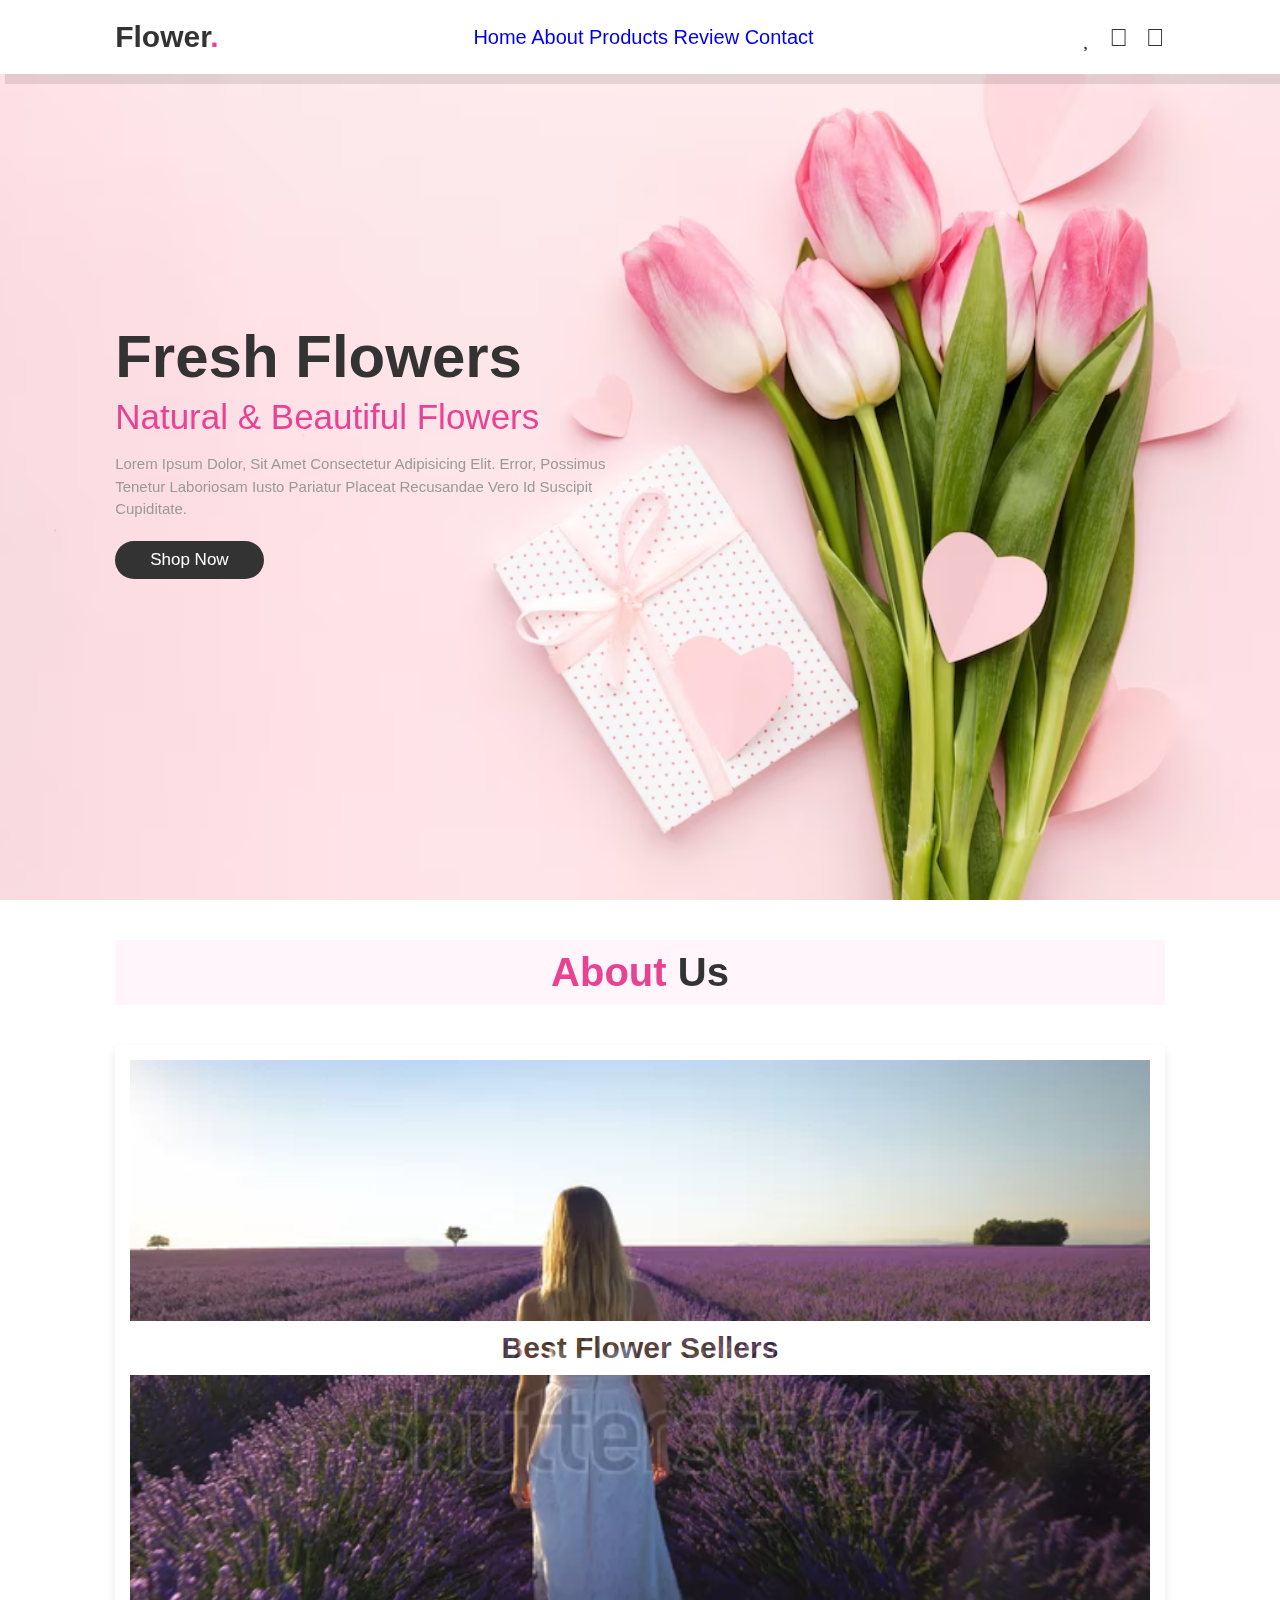
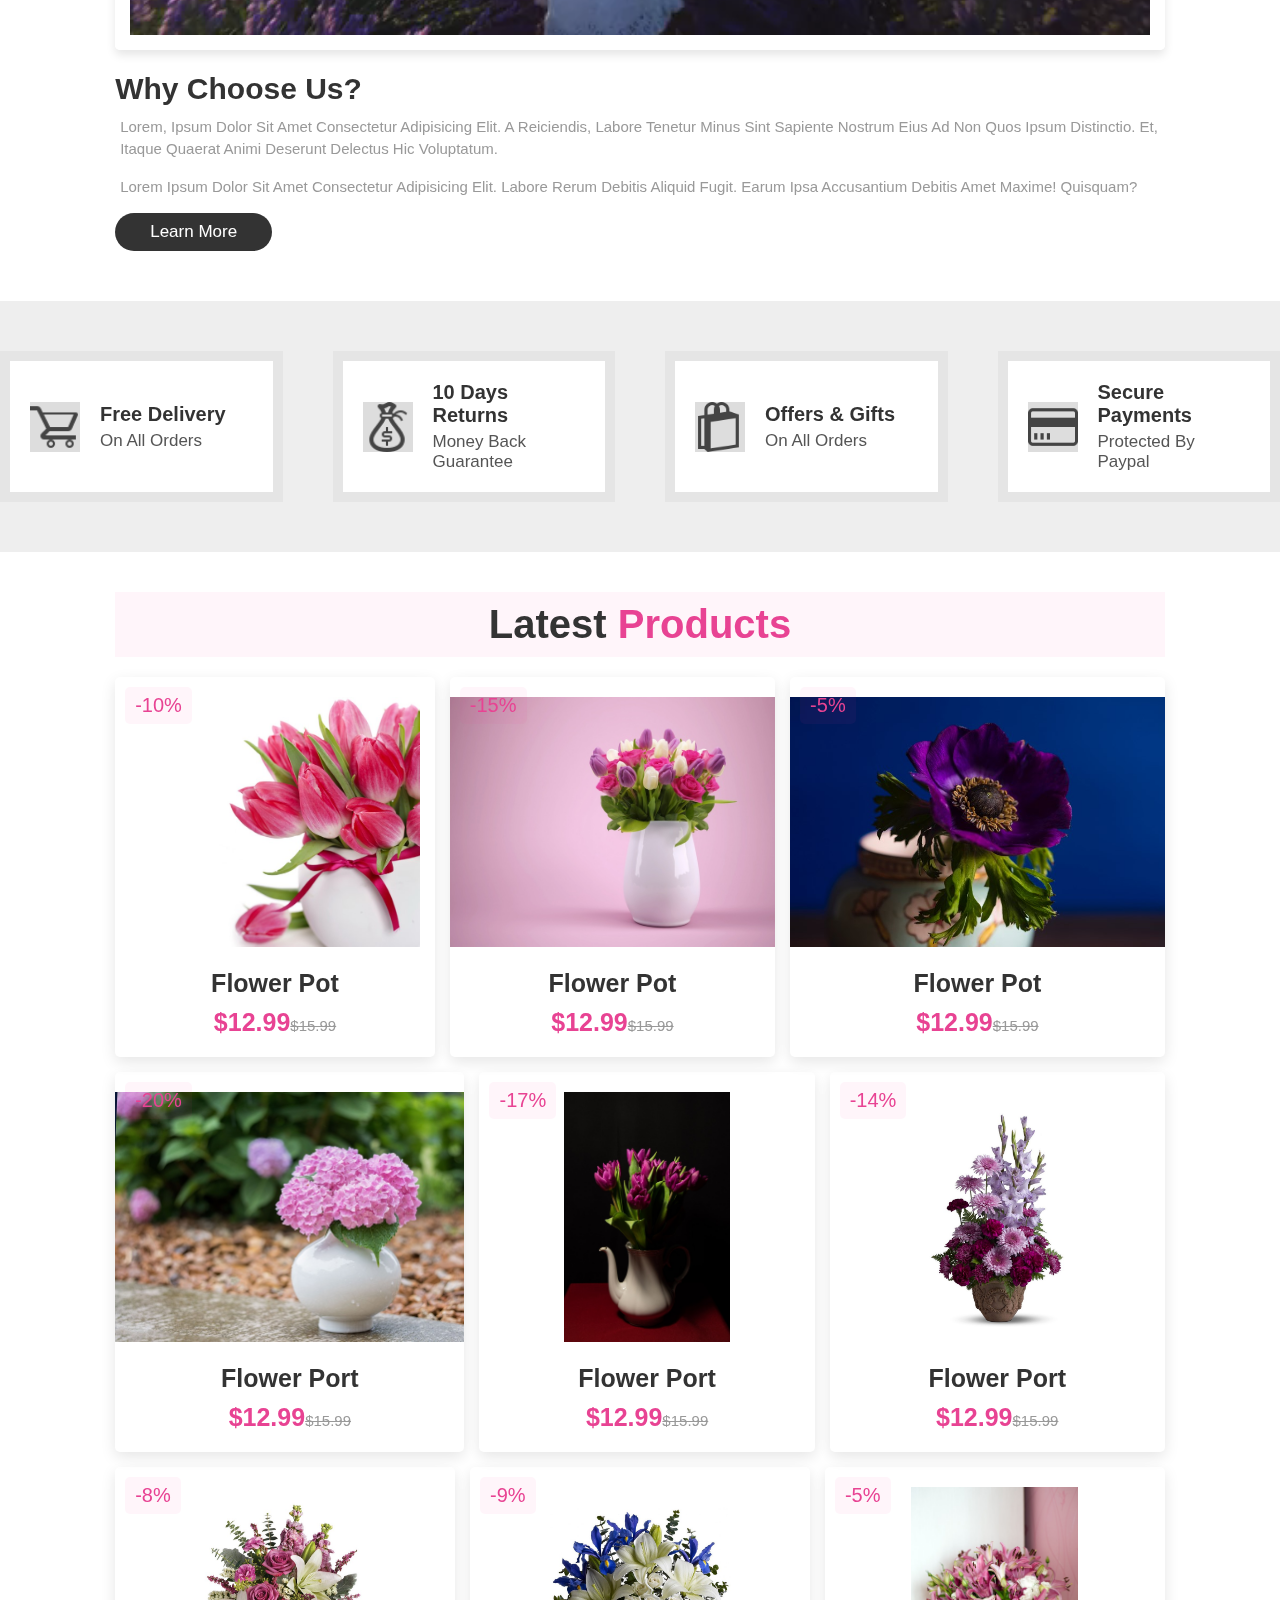
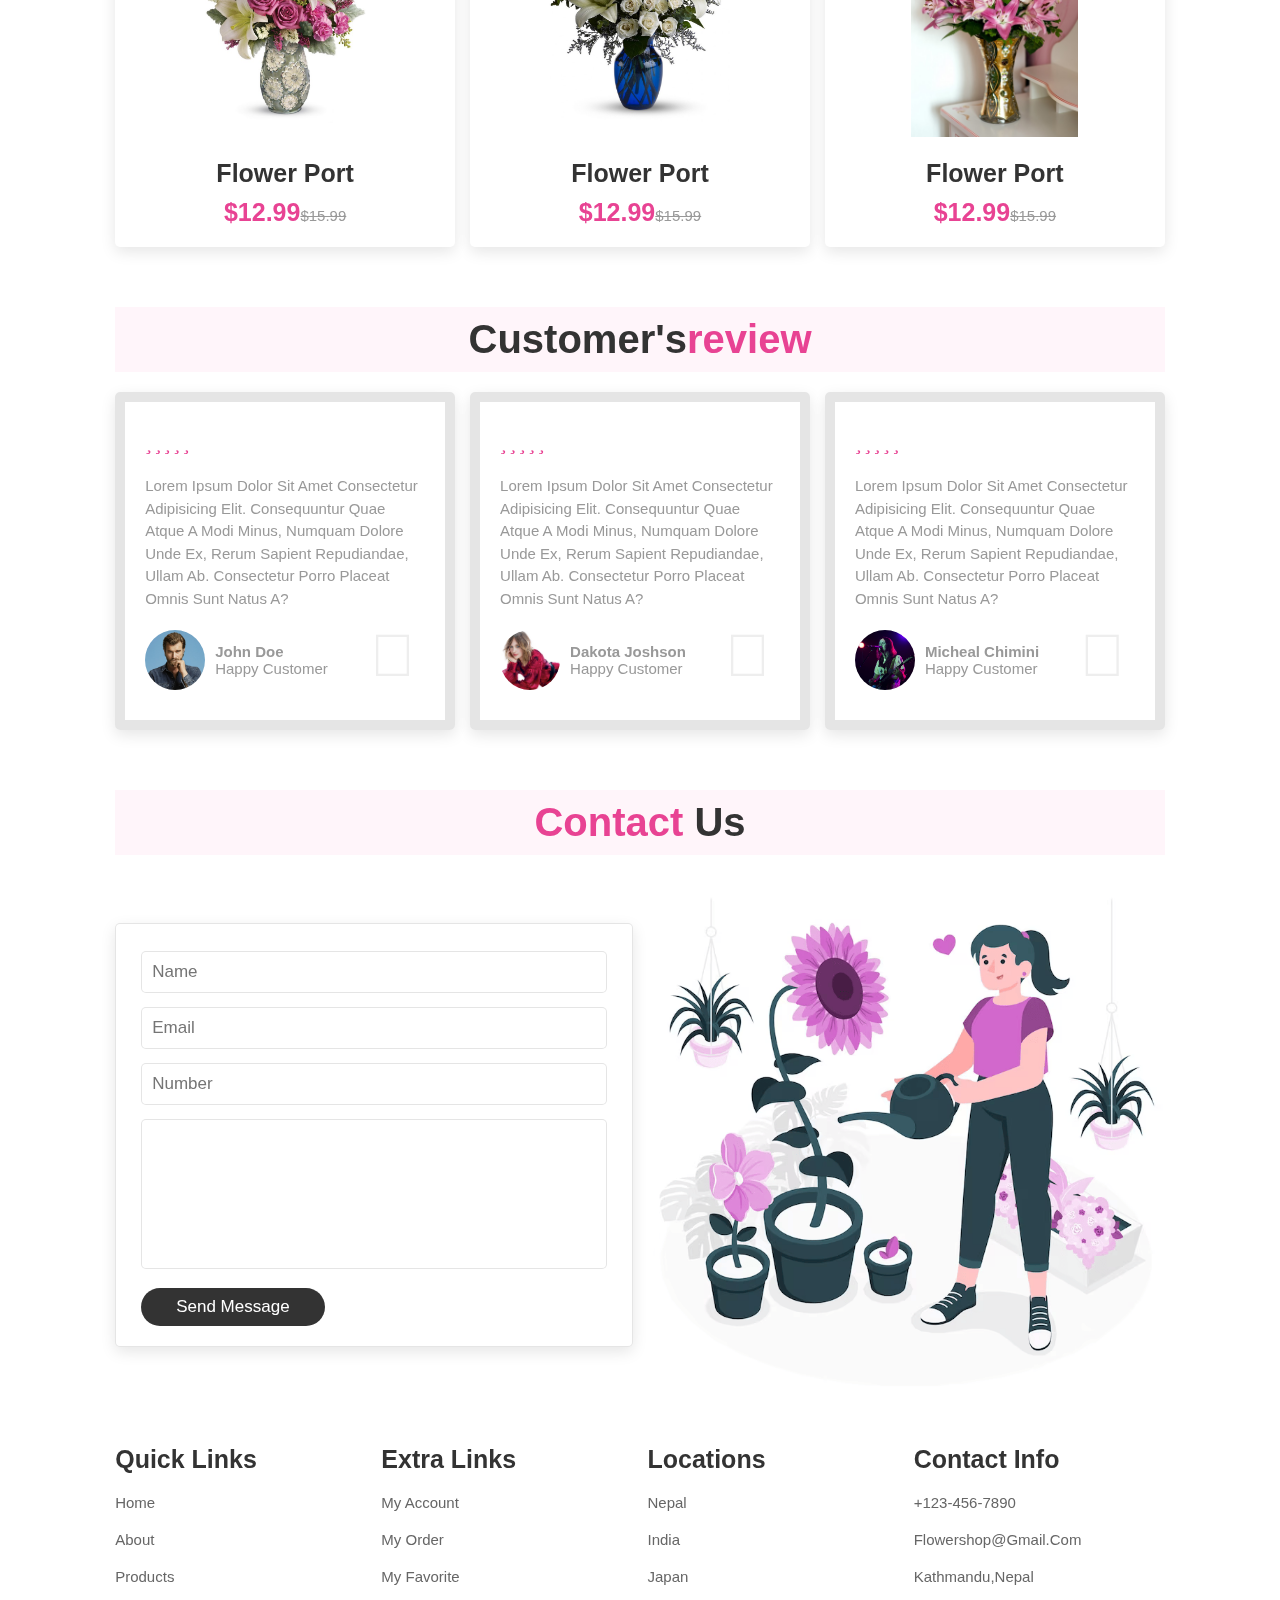
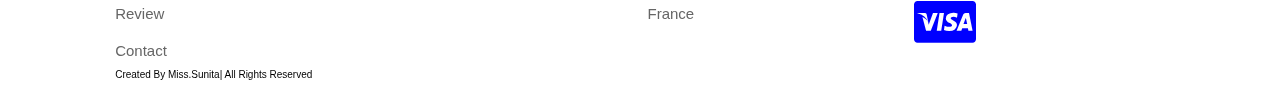
<file: index.html>
<!DOCTYPE html>
<html lang="en">
<head>
    <meta charset="UTF-8">
    <meta name="viewport" content="width=device-width, initial-scale=1.0">
    <title>Flower Shop</title>

    <!--font awesome cdn link-->
    <link rel="stylesheet" href="https://cdnjs.cloudflare.com/ajax/libs/font-awesome/6.4.2/css/all.min.css" integrity="sha512-z3gLpd7yknf1YoNbCzqRKc4qyor8gaKU1qmn+CShxbuBusANI9QpRohGBreCFkKxLhei6S9CQXFEbbKuqLg0DA==" 
    crossorigin="anonymous" referrerpolicy="no-referrer" />
    <link rel='stylesheet' 
    href='https://cdnjs.cloudflare.com/ajax/libs/font-awesome/4.7.0/css/font-awesome.min.css'>

    <!--custom css file link-->
    <link rel="stylesheet" href="style.css">
</head>
<body>
    <!--header section starts-->
    <header>
        <input type="checkbox" name="" id="toggler">
        <label for="toggler" class="fas fa-bars"></label>

        <a href="#" class="logo">Flower<span>.</span></a>

        <nav class="navbar">
            <a href="#home"> Home</a>
            <a href="#about"> About</a>
            <a href="#products"> products</a>
            <a href="#review"> review</a>
            <a href="#contact"> contact</a>
            
        </nav>

        <div class="icons">
            <a href="#" class="fas fa-heart"></a>
            <a href="#" class="fas fa-shopping-cart"></a>
            <a href="#" class="fas fa-user"></a>
            

        </div>


    </header>

    <!--header section ends-->
    
    <!--Home section starts-->
    <section class="home" id="home">

        <div class="content">
            <h3>Fresh Flowers</h3>
            <span>Natural & Beautiful Flowers</span>
            <p>Lorem ipsum dolor, sit amet consectetur adipisicing elit. Error, 
                possimus tenetur laboriosam iusto pariatur placeat recusandae vero 
                id suscipit cupiditate.</p>
            <a href="#" class="btn">Shop Now</a>

        </div>

    </section>


    <!--Home section ends-->

    <!--About section starts-->
    <section class="about" id="about">

        <h1 class="heading"><span>About</span> us</h1>

        <div class="row">
            <div class="video-container">
                <video src="images/video1.webm" loop autoplay muted></video>
                <h3>Best flower sellers</h3>
            </div>
            <div class="content">
                <h3>Why choose us?</h3>
                <p>Lorem, ipsum dolor sit amet consectetur adipisicing elit. 
                    A reiciendis, labore tenetur minus sint sapiente nostrum eius ad 
                    non quos ipsum distinctio.
                     Et, itaque quaerat animi deserunt delectus hic voluptatum.</p>
                <p>Lorem ipsum dolor sit amet consectetur adipisicing elit. 
                    Labore rerum debitis aliquid fugit. 
                    Earum ipsa accusantium debitis amet maxime! Quisquam?</p>
                <a href="#" class="btn">Learn More</a>
            </div>
        </div>
    </section>
    <!--About section ends-->

    <!--Icons section start-->
    <div class="icons-container">
        <div class="icons">
            <img src="images/cart.png" alt="">
            <div class="info">
                <h3>Free delivery</h3>
                <span>on all orders</span>
            </div>
        </div>

        <div class="icons">
            <img src="images/return.png" alt="">
            <div class="info">
                <h3>10 days returns</h3>
                <span>money back guarantee</span>
            </div>
        </div>

        <div class="icons">
            <img src="images/gift.png" alt="">
            <div class="info">
                <h3>offers & gifts</h3>
                <span>on all orders</span>
            </div>
        </div>

        <div class="icons">
            <img src="images/pay.png" alt="">
            <div class="info">
                <h3>Secure payments</h3>
                <span>protected by paypal</span>
            </div>
        </div>
    </div>

    <!--Icons section ends-->
    
    <!--products section starts-->
    <section class="products" id="products">

        <h1 class="heading">Latest<span> Products</span></h1>

            <div class="box-container">
                <div class="box">
                    <span class="discount">-10%</span>
                    <div class="image">
                        <img src="images/vase1.jpg" alt="">
                        <div class="icons">
                            <a href="#" class="fas fa-heart"> </a>
                            <a href="#" class="cart-btn">add to cart </a>
                            <a href="#" class="fas fa-share"></a>

                        </div>
                    </div>
                        <div class="content">
                            <h3>Flower pot</h3>
                            <div class="price">$12.99<span>$15.99</span></div>
                        </div>
                </div>

                <div class="box">
                    <span class="discount">-15%</span>
                    <div class="image">
                        <img src="images/vase2.jpg" alt="">
                        <div class="icons">
                            <a href="#" class="fas fa-heart"> </a>
                            <a href="#" class="cart-btn"> add to cart</a>
                            <a href="#" class="fas fa-share"></a>

                        </div>
                    </div>
                        <div class="content">
                            <h3>Flower pot</h3>
                            <div class="price">$12.99<span>$15.99</span></div>
                        </div>
                </div>

                <div class="box">
                    <span class="discount">-5%</span>
                    <div class="image">
                        <img src="images/vase3.jpg" alt="">
                        <div class="icons">
                            <a href="#" class="fas fa-heart"> </a>
                            <a href="#" class="cart-btn"> add to cart</a>
                            <a href="#" class="fas fa-share"></a>

                        </div>
                    </div>
                        <div class="content">
                            <h3>Flower pot</h3>
                            <div class="price">$12.99<span>$15.99</span></div>
                        </div>
                </div>

                <div class="box">
                    <span class="discount">-20%</span>
                    <div class="image">
                        <img src="images/vase4.jpg" alt="">
                        <div class="icons">
                            <a href="#" class="fas fa-heart"> </a>
                            <a href="#" class="cart-btn">add to cart </a>
                            <a href="#" class="fas fa-share"></a>

                        </div>
                    </div>
                        <div class="content">
                            <h3>Flower port</h3>
                            <div class="price">$12.99<span>$15.99</span></div>
                        </div>
                </div>

                <div class="box">
                    <span class="discount">-17%</span>
                    <div class="image">
                        <img src="images/vase5.jpg" alt="">
                        <div class="icons">
                            <a href="#" class="fas fa-heart"> </a>
                            <a href="#" class="cart-btn"> add to cart</a>
                            <a href="#" class="fas fa-share"></a>

                        </div>
                    </div>
                        <div class="content">
                            <h3>Flower port</h3>
                            <div class="price">$12.99<span>$15.99</span></div>
                        </div>
                </div>

                <div class="box">
                    <span class="discount">-14%</span>
                    <div class="image">
                        <img src="images/vase6.jpg" alt="">
                        <div class="icons">
                            <a href="#" class="fas fa-heart"> </a>
                            <a href="#" class="cart-btn"> add to cart</a>
                            <a href="#" class="fas fa-share"></a>

                        </div>
                    </div>
                        <div class="content">
                            <h3>Flower port</h3>
                            <div class="price">$12.99<span>$15.99</span></div>
                        </div>
                </div>

                <div class="box">
                    <span class="discount">-8%</span>
                    <div class="image">
                        <img src="images/vase7.jpg" alt="">
                        <div class="icons">
                            <a href="#" class="fas fa-heart"> </a>
                            <a href="#" class="cart-btn"> add to cart</a>
                            <a href="#" class="fas fa-share"></a>

                        </div>
                    </div>
                        <div class="content">
                            <h3>Flower port</h3>
                            <div class="price">$12.99<span>$15.99</span></div>
                        </div>
                </div>
                <div class="box">
                    <span class="discount">-9%</span>
                    <div class="image">
                        <img src="images/vase8.jpg" alt="">
                        <div class="icons">
                            <a href="#" class="fas fa-heart"> </a>
                            <a href="#" class="cart-btn">add to cart </a>
                            <a href="#" class="fas fa-share"></a>

                        </div>
                    </div>
                        <div class="content">
                            <h3>Flower port</h3>
                            <div class="price">$12.99<span>$15.99</span></div>
                        </div>
                </div>

                <div class="box">
                    <span class="discount">-5%</span>
                    <div class="image">
                        <img src="images/vase9.jpg" alt="">
                        <div class="icons">
                            <a href="#" class="fas fa-heart"> </a>
                            <a href="#" class="cart-btn">add to cart </a>
                            <a href="#" class="fas fa-share"></a>

                        </div>
                    </div>
                        <div class="content">
                            <h3>Flower port</h3>
                            <div class="price">$12.99<span>$15.99</span></div>
                        </div>
                </div>
            </div>
    </section>


    <!--products section ends-->


    <!--review section starts-->
    
    <section class="review" id="review">
        <h1 class="heading">customer's<span>review</span></h1>

        <div class="box-container">
            <div class="box">
                <div class="stars">
                    <i class="fas fa-star"></i>
                    <i class="fas fa-star"></i>
                    <i class="fas fa-star"></i>
                    <i class="fas fa-star"></i>
                    <i class="fas fa-star"></i>
                </div>
                <p>Lorem ipsum dolor sit amet consectetur adipisicing elit. Consequuntur 
                    quae atque a modi minus, numquam dolore unde ex, rerum sapient repudiandae, ullam ab. 
                    Consectetur porro placeat omnis sunt natus a?</p>

                    <div class="user">
                        <img src="images/review1.jpg" alt="">
                        <div class="user-info">
                            <h3>john doe</h3>
                            <span>happy customer</span>
                        </div>
                    </div>
                    <span class="fas fa-quote-right"></span>
            </div>
            <div class="box">
                <div class="stars">
                    <i class="fas fa-star"></i>
                    <i class="fas fa-star"></i>
                    <i class="fas fa-star"></i>
                    <i class="fas fa-star"></i>
                    <i class="fas fa-star"></i>
                </div>
                <p>Lorem ipsum dolor sit amet consectetur adipisicing elit. Consequuntur 
                    quae atque a modi minus, numquam dolore unde ex, rerum sapient repudiandae, ullam ab. 
                    Consectetur porro placeat omnis sunt natus a?</p>

                    <div class="user">
                        <img src="images/review4.jpg" alt="">
                        <div class="user-info">
                            <h3>Dakota Joshson</h3>
                            <span>happy customer</span>
                        </div>
                    </div>
                    <span class="fas fa-quote-right"></span>
            </div>
            <div class="box">
                <div class="stars">
                    <i class="fas fa-star"></i>
                    <i class="fas fa-star"></i>
                    <i class="fas fa-star"></i>
                    <i class="fas fa-star"></i>
                    <i class="fas fa-star"></i>
                </div>
                <p>Lorem ipsum dolor sit amet consectetur adipisicing elit. Consequuntur 
                    quae atque a modi minus, numquam dolore unde ex, rerum sapient repudiandae, ullam ab. 
                    Consectetur porro placeat omnis sunt natus a?</p>

                    <div class="user">
                        <img src="images/review2.jpg" alt="">
                        <div class="user-info">
                            <h3>Micheal chimini</h3>
                            <span>happy customer</span>
                        </div>
                    </div>
                    <span class="fas fa-quote-right"></span>
            </div>
        </div>
    </section>

    <!--review section ends-->

    <!--contact section starts-->
 <section class="contact" id="contact">
    <h1 class="heading"><span>contact</span> us</h1>

        <div class="row">
            <form action="">
                <input type="text" placeholder="Name" class="box">
                <input type="email" placeholder="Email" class="box">
                <input type="number" placeholder="Number" class="box">
                <textarea name="" class="box" placeholder="message" id="" cols="30" rows="10">
                </textarea>
                <input type="submit" value="send message" class="btn">
            </form>
            <div class="image">
                <img src="images/watering.png" alt="">
            </div>
        </div>
 </section>

    <!--contact section ends-->

    <!--footer section starts-->

    <section class="footer">

    <div class="box-container">
        <div class="box">
            <h3>quick links</h3>
            <a href="#"> home</a>
            <a href="#"> about</a>
            <a href="#"> products</a>
            <a href="#"> review</a>
            <a href="#"> contact</a>
        </div>

        <div class="box">
            <h3>extra links</h3>
            <a href="#">my account</a>
            <a href="#">my order</a>
            <a href="#">my favorite</a>
            
        </div>

        <div class="box">
            <h3>locations</h3>
            <a href="#">Nepal </a>
            <a href="#">India</a>
            <a href="#">Japan</a>
            <a href="#">France</a>
      
        </div>

        <div class="box">
            <h3>contact info</h3>
            <a href="#">+123-456-7890</a>
            <a href="#">flowershop@gmail.com</a>
            <a href="#">Kathmandu,Nepal</a>
            <i class='fa fa-cc-visa' style="font-size:48px;color:blue"></i>
            <i class="fa-brands fa-cc-paypal"style="font-size:48px;color:blue;" ></i>
            <i class="fa-brands fa-cc-mastercard"style="font-size:48px;color:blue;" ></i>
           
        </div>
    </div>

        <div class="credit">created by<span> Miss.sunita</span>| all rights reserved</div>
    </section>
    <!--footer section starts-->

</body>
</html>
</file>
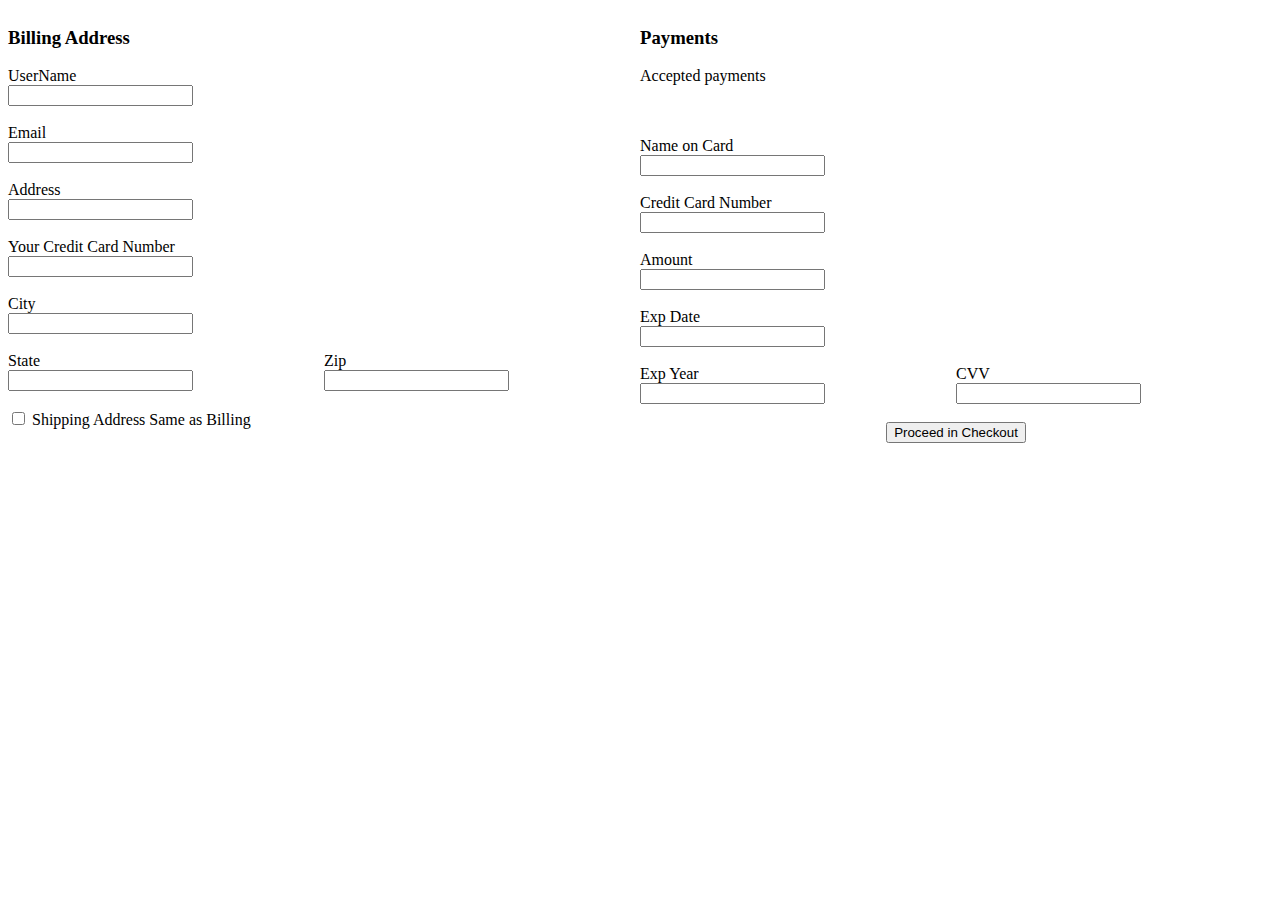
<file: form/bank.html>
<!DOCTYPE html>
<html lang="en">
<head>
    <meta charset="UTF-8">
    <meta name="viewport" content="width=device-width, initial-scale=1.0">
    <title>Bank Login Form</title>
    <link rel="stylesheet" href="https://cdnjs.cloudflare.com/ajax/libs/font-awesome/6.4.2/css/all.min.css" integrity="sha512-z3gLpd7yknf1YoNbCzqRKc4qyor8gaKU1qmn+CShxbuBusANI9QpRohGBreCFkKxLhei6S9CQXFEbbKuqLg0DA==" 
    crossorigin="anonymous" referrerpolicy="no-referrer" />
    <link rel="stylesheet" href="style.css">
</head>
<body>
    <div class="main">
        
        <div class="col1">
            <h3>Billing Address</h3>
            <form action="">
                <div class="name">
                <label for="name"><i class="fas fa-user"></i> UserName </label><br>
                <input type="text"><br><br>
                </div>
                
                <div class="email">
                <label for="email"><i class="fas fa-envelope"></i> Email</label><br>
                <input type="text"><br><br>
                </div>

                <div class="address">
                <label for="address"><i class="fas fa-address-card"></i> Address</label><br>
                <input type="text" ><br><br>
                </div>

                <div class="card">
                <label for="Card"> Your Credit Card Number</label><br>
                <input type="number"><br><br>
                </div>

                <div class="city">
                <label for="city"><i class="fas fa-city"></i> City</label><br>
                <input type="text" ><br><br> 
                </div>

                <div class="stateZip">
                    <div class="state">
                        <label for="state"> State </label><br>
                        <input type="text">

                    </div>

                    <div class="Zip">
                        <label for="Zip"> Zip</label><br>
                        <input type="number"><br><br>
                    </div>

                </div>

                <input type="checkbox">
                <label>Shipping Address Same as Billing</label><br><br>

                </div>
            </form>
           

        </div>
        <div class="col2">
            <h3>Payments</h3>
            <label for="accepted payments">Accepted payments</label><br>
            <i class='fa fa-cc-visa' style="font-size:30px;color:blue"></i>
            <i class="fa-brands fa-cc-paypal"style="font-size:30px;color:blue;" ></i>
            <i class="fa-brands fa-cc-mastercard"style="font-size:30px;color:blue;" ></i>
           <br><br>


           <label for="">Name on Card</label><br>
           <input type="text" name="" id=""><br><br>


           <label for="">Credit Card Number</label><br>
           <input type="number" name="" id=""><br><br>


           <label>Amount</label><br>
           <input type="number" name="" id=""><br><br>


           <label for="">Exp Date</label><br>
           <input type="number" name="" id=""><br><br>

           <div class="exp">
            <div class="expire">
                <label for="">Exp Year</label><br>
                <input type="number" name="" id=""><br><br>
            </div>

            <div class="cvv">
                <label for="">CVV</label><br>
                <input type="number" name="" id=""><br><br>
                
            </div>
           </div>

        </div>
        <br>

        
        
    </div>
    <div class="proceed">
        <input type="submit" value="Proceed in Checkout">
    </div>
</body>
</html>
</file>
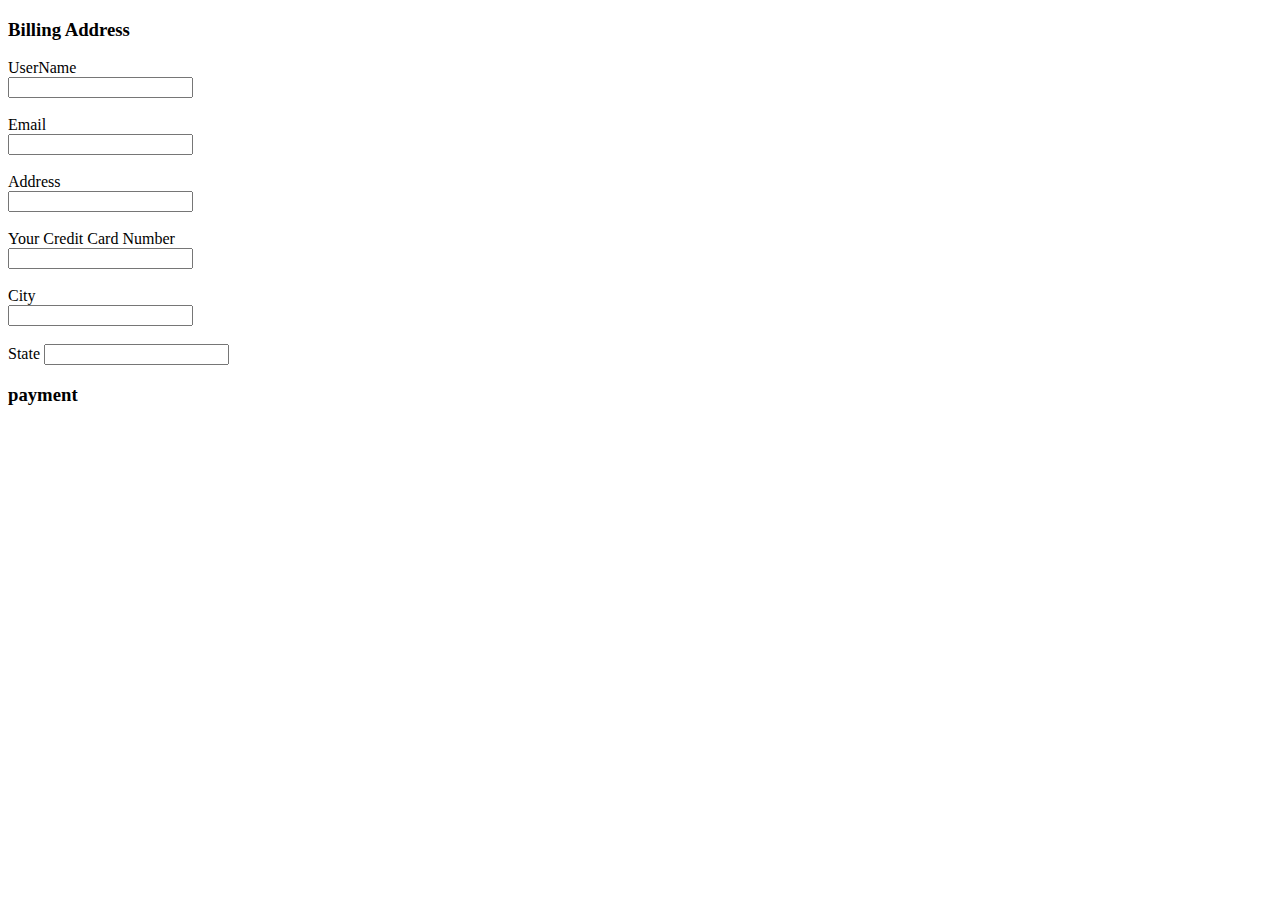
<file: form/BankForm.html>
<!DOCTYPE html>
<html lang="en">
<head>
    <meta charset="UTF-8">
    <meta name="viewport" content="width=device-width, initial-scale=1.0">
    <title>Form</title>

    <!--font awesome link-->
    <link rel="stylesheet" href="https://cdnjs.cloudflare.com/ajax/libs/font-awesome/6.4.2/css/all.min.css" integrity="sha512-z3gLpd7yknf1YoNbCzqRKc4qyor8gaKU1qmn+CShxbuBusANI9QpRohGBreCFkKxLhei6S9CQXFEbbKuqLg0DA==" 
    crossorigin="anonymous" referrerpolicy="no-referrer" />
    
</head>
<body>
    
    <form action="BankForm.html">

        <div class="form">
            <h3>Billing Address</h3>
            <div class="half">
         <label for="name"><i class="fas fa-user"></i> UserName </label><br>
        <input type="text"><br><br>

        <label for="email"><i class="fas fa-envelope"></i> Email</label><br>
        <input type="text"><br><br>

        <label for="address"><i class="fas fa-address-card"></i> Address</label><br>
        <input type="text" ><br><br>

        <label for="Card"> Your Credit Card Number</label><br>
        <input type="number"><br><br>

        <label for="city"><i class="fas fa-city"></i> City</label><br>
        <input type="text" ><br><br>

        <label for="state"> State </label>
        <input type="text">
            </div>
         
            <div class="secondhalf">
                <h3>payment</h3>
                    <la
                    <div class="cards">
                        <i class='fa fa-cc-visa' style="font-size:48px;color:blue"></i>
                        <i class="fa-brands fa-cc-mastercard"style="font-size:48px;color:blue;" ></i>

                </div>
            </div>


        </div>
        
        


    </form>
</body>
</html>
</file>
<file: style.css>
:root{
    --pink:#e84393;
}

*{
    margin: 0;
    padding: 0;
    box-sizing: border-box;
    font-family: Verdana, Geneva, Tahoma, sans-serif;
    outline: none;
    border: none;
    text-decoration: none;
    text-transform: capitalize;
    transition: 1ms linear;
    -webkit-transition:;
    -moz-transition:;
    -ms-transition:;
    -o-transition:;
}

html{
    font-size: 62.5%;
    scroll-behavior: smooth;
    scroll-padding-top: 6rem;
    overflow-x: hidden;
}
section{
    padding: 2rem 9%;
}

.heading{
    text-align: center;
    font-size: 4rem;
    color: #333;
    padding: 1rem;
    margin: 2rem 0;
    background: rgba(255, 51, 153, .05)

}

.heading span{
    color: var(--pink);
}
.btn{
    display: inline-block;
    margin-top: 1rem;
    border-radius: 5rem;
    background: #333;
    color: #fff;
    padding: .9rem 3.5rem;
    cursor: pointer;
    font-size: 1.7rem;
    -webkit-border-radius: 5rem;
    -moz-border-radius: 5rem;
    -ms-border-radius: 5rem;
    -o-border-radius: 5rem;
}

.btn:hover{
    background: var(--pink);
}
header{
    position: fixed;
    top: 0;left: 0;right: 0;
    background: #fff;
    padding: 2rem 9%;
    display: flex;
    align-items: center;
    justify-content: space-between;
    z-index: 1000;
    box-shadow: 0.5rem 1rem rgba(0, 0, 0, .1);
    
    
}

header .logo{
    font-size: 3rem;
    color: #333;
    font-weight: bolder;
}

header .logo span{
    color: var(--pink);
}

header .navbar{

    font-size: 2rem;
    padding: 0 1.5rem;
    color: #666;

}
header .navbar a:hover{
    color: var(--pink);
}

header .icons a{
    font-size: 2.5rem;
    color: #333;
    margin-left: 1.5rem;
}

header .icons a:hover{
    color: var(--pink);
}

header #toggler{
    display:none;
}

header .fa-bars{
    font-size: 3rem;
    color: #333;
    border-radius: .5rem;
    padding: .5rem 1.5rem;
    cursor: pointer;
    border: .1rem solid rgba(0, 0, 0,.3);
    display: none;
    -webkit-border-radius: .5rem;
    -moz-border-radius: .5rem;
    -ms-border-radius: .5rem;
    -o-border-radius: .5rem;
}

.home{
    display: flex;
    align-items: center;
    min-height: 100vh;
    background: url(../images/img1.png)no-repeat;
    background-size: cover;
    background-position: center;
}

.home .content{
    max-width: 50rem;
}

.home .content h3{
    font-size: 6rem;
    color: #333;
}

.home .content  span{
    font-size: 3.5rem;
    color: var(--pink);
    padding: 1rem 0;
    line-height: 1.5;
}

.home .content  p{
    font-size: 1.5rem;
    color: #999;
    padding: 1rem 0;
    line-height: 1.5;
}
.about .row{
    display: flex;
    align-items: center;
    gap: 2rem;
    flex-wrap: wrap;
    padding: 2rem 0;
    padding-bottom: 3rem;
}

.about .row .video-container{
    flex: 1 1 40rem;
    position: relative;
}

.about .row .video-container video{
    width: 100%;
    border: 1.5rem solid #fff;
    border-radius: .5rem;
    box-shadow: 0 .5rem 1rem rgba(0, 0, 0, .1);
    height: 100%;
    object-fit: cover;
    -webkit-border-radius: .5rem;
    -moz-border-radius: .5rem;
    -ms-border-radius: .5rem;
    -o-border-radius: .5rem;
}
.about .row .video-container h3{
    position: absolute;
    top: 50%;
    transform:translateY(-50%) ;
    font-size: 3rem;
    background: #fff;
    width: 100%;
    padding: 1rem 2rem;
    text-align: center;
    mix-blend-mode: screen;
    -webkit-transform:translateY(-50%) ;
    -moz-transform:translateY(-50%) ;
    -ms-transform:translateY(-50%) ;
    -o-transform:translateY(-50%) ;
}

.about .row .content{
    flex: 1 1 40 rem;

}

.about .row .content h3{
    font-size: 3rem;
    color: #333;
}

.about .row .content p{
    font-size: 1.5rem;
    color: #999;
    padding: .5rem;
    padding-top: 1rem;
    line-height: 1.5;
}

.icons-container{
    background: #eee;
    display: flex;
    flex-wrap: wrap;
    gap: 5rem;
    padding-top: 5rem;
    padding-bottom: 5rem;
}

.icons-container .icons{
    background: #fff;
    border: 1rem solid rgba(0, 0, 0, .1);
    padding: 2rem;
    display: flex;
    align-items: center;
    flex: 1 1 25rem;
}

.icons-container .icons img{
    height: 5rem;
    margin-right: 2rem;

}

.icons-container .icons h3{
    color: #333;
    padding-bottom: .5rem;
    font-size: 2rem;
}

.icons-container .icons span{
    color: #555;
    font-size: 1.7rem;
}

.products .box-container{
    display: flex;
    flex-wrap: wrap;
    gap: 1.5rem;

}
.products .box-container .box{
    flex: 1 1 30rem;
    box-shadow: 0 .5rem 1.5rem rgba(0, 0, 0, .1);
    border-radius: .5rem;
    bottom: 1rem solid rgba(0,0,0,.1);
    position: relative;
    -webkit-border-radius: .5rem;
    -moz-border-radius: .5rem;
    -ms-border-radius: .5rem;
    -o-border-radius: .5rem;
}

.products .box-container .box .discount{
    position: absolute;
    top: 1rem;
    left: 1rem;
    padding: .7rem 1rem;
    font-size: 2rem;
    color: var(--pink);
    background: rgba(255, 51, 153, .05);
    z-index: 1;
    border-radius: .5rem;
    
}


.products .box-container .box .image{
    position: relative;
    text-align: center;
    padding-top: 2rem;
    overflow: hidden;
}

.products .box-container .box .image img{
    height: 25rem;
}
.products .box-container .box:hover .image img{
    transform: scale(1.1);
    
}
.products .box-container .box .image .icons{
    position: absolute;
    bottom: -7rem; left: 0; right: 0;
    display: flex;
}
.products .box-container .box:hover .image .icons{
    bottom:0;
}
.products .box-container .box .image .icons a{
    height: 5rem;
    line-height: 5rem;
    font-size: 2rem;
    width: 50%;
    background: var(--pink);
    color: #fff;
}

.products .box-container .box:hover .image .icons .cart-btn{
    border-left: .1rem solid #fff7;
    border-right:.1rem solid #fff7;
    width: 100%;
}
.products .box-container .box .image .icons a:hover{
    background: #333;
}
.products .box-container .box .content{
    padding: 2rem;
    text-align: center;

}
.products .box-container .box .content h3{
    font-size: 2.5rem;
    color: #333;

}
.products .box-container .box .content .price{
    font-size: 2.5rem;
    color:var(--pink);
    font-weight: bolder;
    padding-top: 1rem;

}
.products .box-container .box .content .price span{
    font-size: 1.5rem;
    color:#999;
    font-weight: lighter;
    text-decoration: line-through;        
}

.review .box-container{
    display: flex;
    flex-wrap: wrap;
    gap: 1.5rem;
}
.review .box-container .box{
    flex: 1 1 30rem;
    box-shadow: 0 .5rem 1.5rem  rgba(0, 0, 0, .1);
    border-radius: .5rem;
    padding: 3rem 2rem;
    position: relative;
    border: 1rem solid rgba(0, 0, 0, .1);
    
}

.review .box-container .box .fa-quote-right{
    position: absolute;
    bottom: 3rem; right: 3rem;
    font-size: 6rem;
    color: #eee;
}
.review .box-container .box  .stars i{
color: var(--pink);
font-size: 2rem;
}
.review .box-container .box p{
    color: #999;
    font-size: 1.5rem;
    line-height: 1.5;
    padding-top: 2rem;
}
.review .box-container .box .user{
    display: flex;
    align-items: center;
    padding-top: 2rem;
}
.review .box-container .box  .user img{
    height: 6rem;
    width: 6rem;
    border-radius: 50%;
    object-fit: cover;
    margin-right: 1rem;
    
}

.review .box-container .box  .user h3{
    font-size: 2rem;
    color: #333;

}
.review .box-container .box  .user h3{
    font-size: 1.5rem;
    color: #999;
    
}
.review .box-container .box  .user span{
    font-size: 1.5rem;
    color: #999;
    
}

.contact .row{
    display: flex;
    flex-wrap: wrap-reverse;
    gap: 1.5rem;
    align-items:center;

}
.contact .row form{
    flex: 1 1 40rem;
    padding: 2rem 2.5rem;
    box-shadow: 0 .5rem 1.5rem rgba(0, 0, 0, .1);
    border: .1rem solid rgba(0, 0, 0, .1);
    background: #fff;
    border-radius: .5rem;
    
}
.contact .row .image{
    flex: 1 1 40rem;
}
.contact .row .image img{
    width: 100%;

}
.contact .row form .box{
    padding: 1rem;
    font-size: 1.7rem;
    color: #333;
    text-transform: none;
    border: .1rem solid rgba(0, 0, 0, .1);
    border-radius: .5rem;
    margin: .7rem 0;
    width: 100%;
}
.contact .row form .box:focus{
    border-color: var(--pink);

}
.contact .row form textarea{
    height: 15rem;
    resize: none;
}

.footer .box-container{
    display: flex;
    flex-wrap: wrap;
    gap: 1.5rem;
}
.footer .box-container .box{
    flex: 1 1 25rem;
}

.footer .box-container .box h3{
    color: #333;
    font-size: 2.5rem;
    padding: 1rem 0;
}
.footer .box-container .box a{
    display: block;
    color: #666;
    font-size: 1.5rem;
    padding: 1rem 0;
}
.footer .box-container .box a:hover{
    color: var(--pink);
    text-decoration: underline;
}
.footer .box-container .box img{
    margin-top: 0;
    padding: 0;
}

/* media queries */
@media (max-width:991px){

    html {
        font-size: 55%; 
    }

    header{
        padding: 2rem;
    }

    section{
        padding: 2rem;
    }

    .home{
        background-position: left;
    
        
}

@media (max-width:768px){

    header .fa-bars{
        display: block;
    }
    header .navbar{
        position: absolute;
        top: 100%; left: 0; right: 0;
        background: #eee;
        border-top: .1rem solid rgba(0, 0, 0, .1);
        clip-path: polygon(0 0, 100% 0, 100% 0, 0 0 );
    }

    header #toggler:checked ~ .navbar{
        clip-path: polygon(0 0, 100% 0, 100% 100%, 0% 100% );
    }
    

    header .navbar a{
        margin: 1.5rem;
        padding: 1.5rem;
        background: #fff;
        border: .1rem solid rgba(0, 0, 0, .1);
        display: block;
    }
    .home .content .h3{
        font-size: 5rem;
        
    }

    .home .content .span{
        font-size: 3.5rem;
        
    }
}


@media (max-width:450px){

    html {
        font-size: 50%; 
    }
    .heading{
        font-size: 3rem;
    }
    
}
}
</file>
<file: form/style.css>
.main{
    height: 100%vh;
    width: 100%;
    
}

.col1{
    box-sizing: border-box;
    height: 100%;
    width: 50%;
    float: left;
}

.col2{
    box-sizing: border-box;
    height: 100%;
    width: 50%;
    float: right;
}

.state{
    box-sizing: border-box;
    width: 50%;
    float: left;
    padding-right: 5px;
}

.zip{
    box-sizing: border-box;
    width: 50%;
    float: right;
}

.expire{
    box-sizing: border-box;
    width: 50%;
    float: left;
}

.cvv{
    box-sizing: border-box;
    width: 50%;
    float: right;
}

.proceed{
    
    text-align: center;
    align-items: center;
    
   
}
</file>
